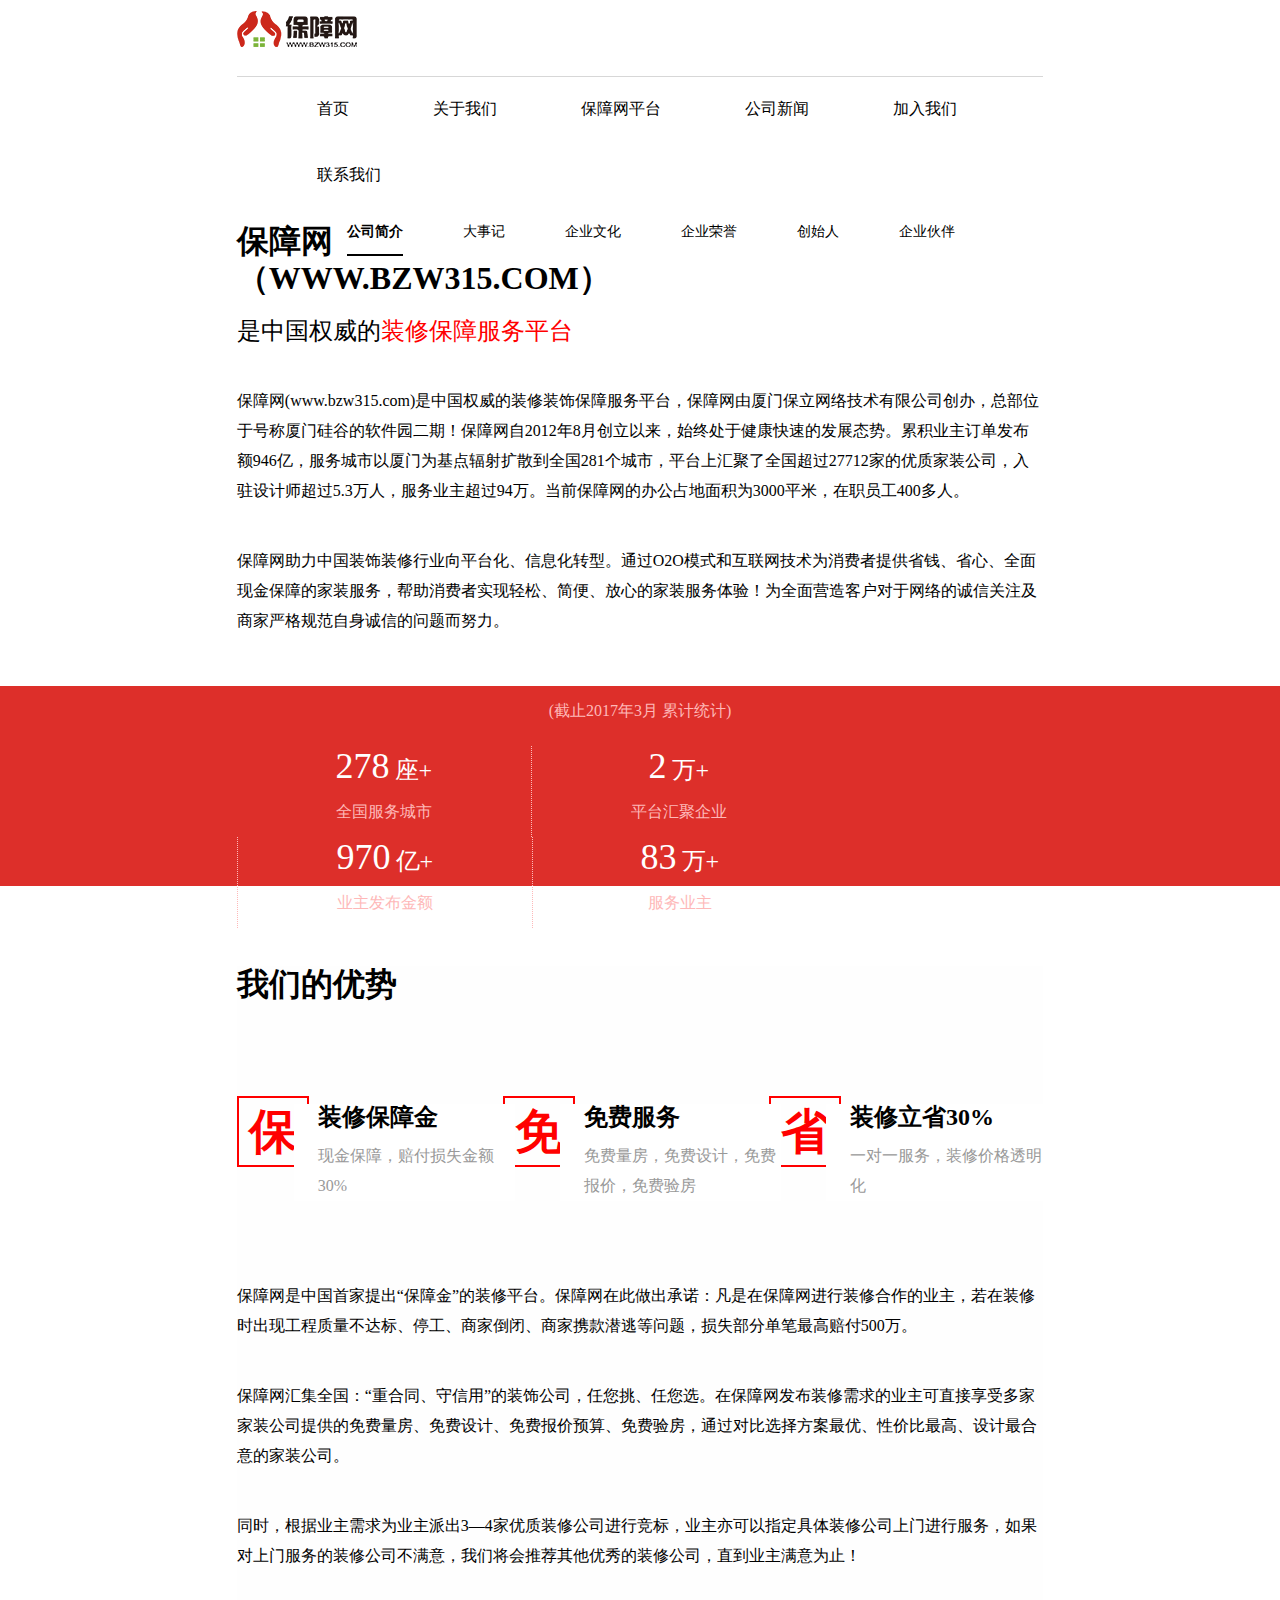
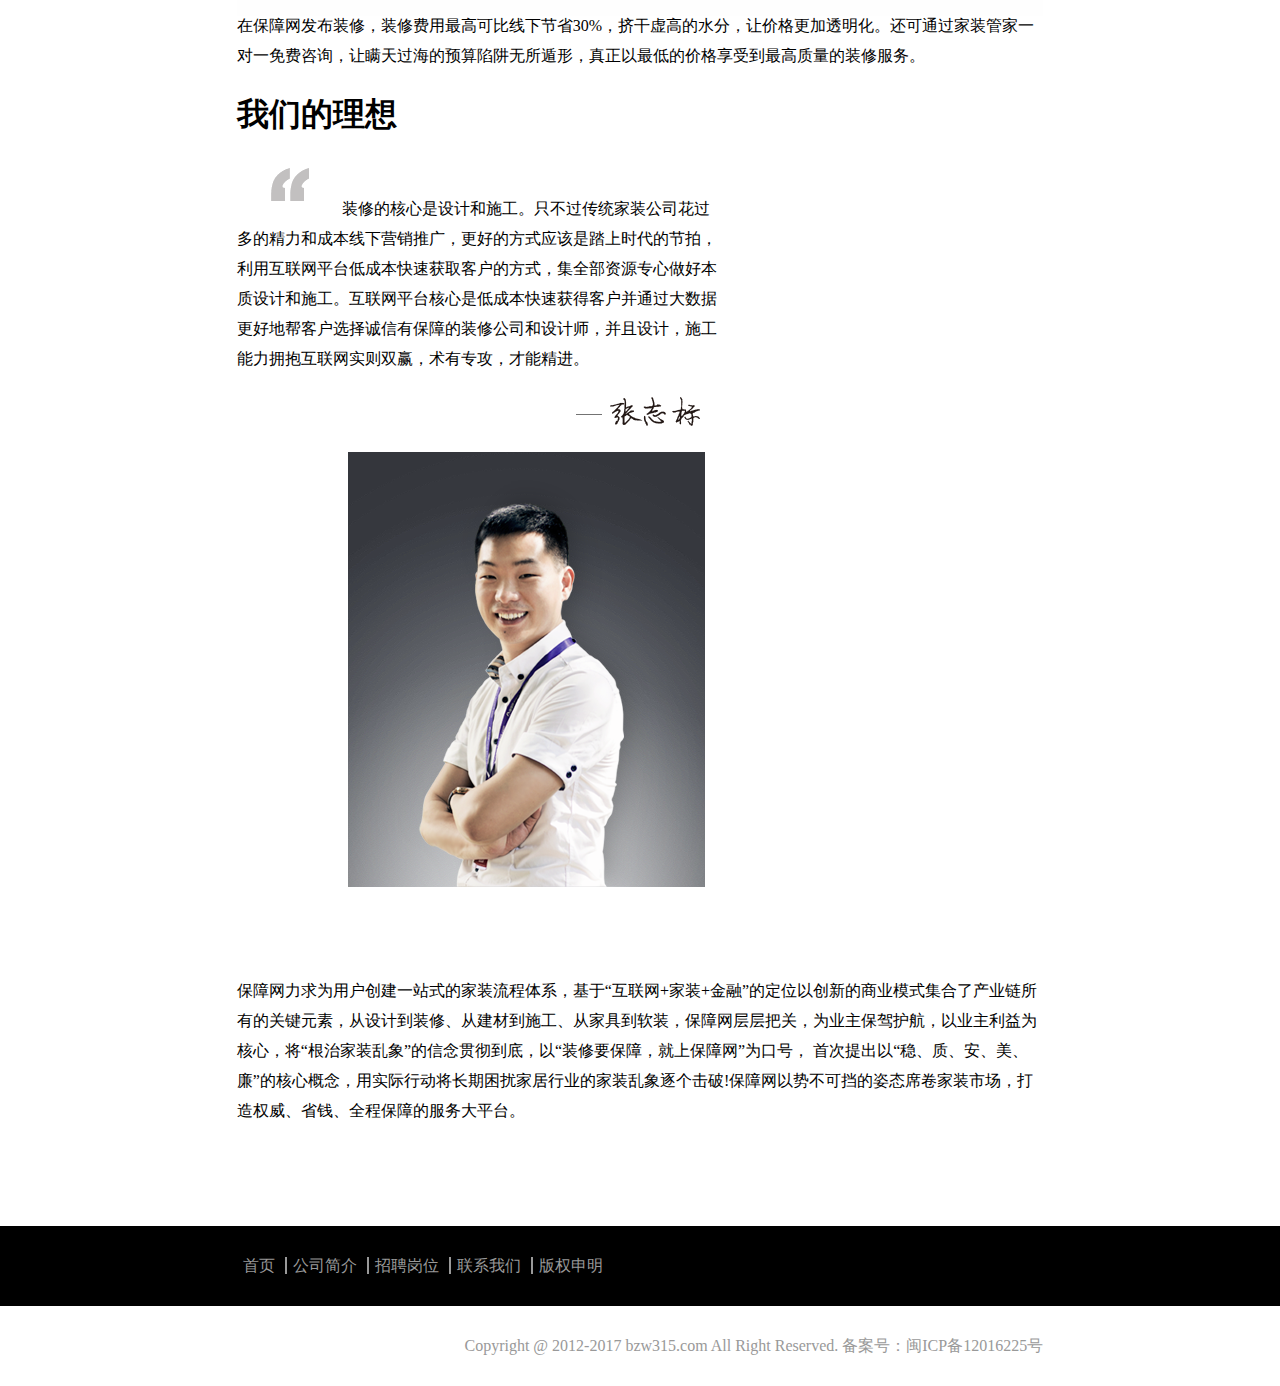
<file: index.html>
<!DOCTYPE html>
<html lang="en">
<head>
    <meta charset="UTF-8">
    <title>公司简介</title>
    <meta name="viewport" content="width=device-width,initial-scale=1"/>
    <link rel="stylesheet" href="css/reset.css" type="text/css">
    <link href="css/mian.css" rel="stylesheet">
</head>
<body>
    <header class="header"><!--页头开始-->
        <nav class="topNav">
            <div class="logo"><img src="img/about_logo.png" title="保障网"></div>
            <ul>
                <li><a href="#" class="active">首页</a></li>
                <li><a href="#">关于我们</a></li>
                <li><a href="#">保障网平台</a></li>
                <li><a href="#">公司新闻</a></li>
                <li><a href="#">加入我们</a></li>
                <li><a href="#">联系我们</a></li>
            </ul>
        </nav>
        <div class="divile"></div>
        <nav class="footerNav">
            <ul>
                <li><a style="font-weight: 600;border-bottom: solid 2px black">公司简介</a></li>
                <li><a>大事记</a></li>
                <li><a>企业文化</a></li>
                <li><a>企业荣誉</a></li>
                <li><a>创始人</a></li>
                <li><a>企业伙伴</a></li>


            </ul>
        </nav>

    </header><!--页头结束 -->
    <div class="content"><!--内容开始 -->
        <div class="content-1">
                <h1>保障网（WWW.BZW315.COM）</h1>
                <h2 style="font-weight: 500">是中国权威的<span style="color: red">装修保障服务平台</span></h2>
                <p>保障网(www.bzw315.com)是中国权威的装修装饰保障服务平台，保障网由厦门保立网络技术有限公司创办，总部位于号称厦门硅谷的软件园二期！保障网自2012年8月创立以来，始终处于健康快速的发展态势。累积业主订单发布额946亿，服务城市以厦门为基点辐射扩散到全国281个城市，平台上汇聚了全国超过27712家的优质家装公司，入驻设计师超过5.3万人，服务业主超过94万。当前保障网的办公占地面积为3000平米，在职员工400多人。</p>
                <p>保障网助力中国装饰装修行业向平台化、信息化转型。通过O2O模式和互联网技术为消费者提供省钱、省心、全面现金保障的家装服务，帮助消费者实现轻松、简便、放心的家装服务体验！为全面营造客户对于网络的诚信关注及商家严格规范自身诚信的问题而努力。</p>

            </div>
        <div class="redbanner">
            <p>(截止2017年3月 累计统计)</p>
            <div class="banner">
                    <div class="loc-x4" style="border: none">
                        <h6>
                            278<span>座+</span>
                        </h6>
                        <p>全国服务城市</p>
                    </div>
                    <div class="loc-x4">
                        <h6>
                            2<span>万+</span>
                        </h6>
                        <p>平台汇聚企业</p>
                    </div>
                    <div class="loc-x4">
                        <h6>
                            970<span>亿+</span>
                        </h6>
                        <p>业主发布金额</p>
                    </div>
                    <div class="loc-x4">
                        <h6>
                            83<span>万+</span>
                        </h6>
                        <p>服务业主</p>
                    </div>
                </div>
            </div>
        <div class="content-2">
            <h1>我们的优势</h1>
            <div class="row">
                    <span class="loc-l">保</span>
                    <div class="loc-r"><h3>装修保障金</h3><p>现金保障，赔付损失金额30%</p></div>
                </div>
            <div class="row">
                    <span class="loc-l">免</span>
                    <div class="loc-r"><h3>免费服务</h3><p>免费量房，免费设计，免费报价，免费验房</p></div>
                </div>
            <div class="row">
                    <span class="loc-l">省</span>
                    <div class="loc-r"><h3>装修立省30%</h3><p>一对一服务，装修价格透明化</p></div>
                </div>
            <div class="content-4">
                <p>保障网是中国首家提出“保障金”的装修平台。保障网在此做出承诺：凡是在保障网进行装修合作的业主，若在装修时出现工程质量不达标、停工、商家倒闭、商家携款潜逃等问题，损失部分单笔最高赔付500万。</p>
                <p>保障网汇集全国：“重合同、守信用”的装饰公司，任您挑、任您选。在保障网发布装修需求的业主可直接享受多家家装公司提供的免费量房、免费设计、免费报价预算、免费验房，通过对比选择方案最优、性价比最高、设计最合意的家装公司。</p>
                <p>同时，根据业主需求为业主派出3—4家优质装修公司进行竞标，业主亦可以指定具体装修公司上门进行服务，如果对上门服务的装修公司不满意，我们将会推荐其他优秀的装修公司，直到业主满意为止！</p>
                <p>在保障网发布装修，装修费用最高可比线下节省30%，挤干虚高的水分，让价格更加透明化。还可通过家装管家一对一免费咨询，让瞒天过海的预算陷阱无所遁形，真正以最低的价格享受到最高质量的装修服务。</p>
            </div>

        </div>
        <div class="content-3">
            <h1>我们的理想</h1>
            <div class="yan content-4">
                <img src="img/bao_03.png" id="lef">
                <p>装修的核心是设计和施工。只不过传统家装公司花过多的精力和成本线下营销推广，更好的方式应该是踏上时代的节拍，利用互联网平台低成本快速获取客户的方式，集全部资源专心做好本质设计和施工。互联网平台核心是低成本快速获得客户并通过大数据更好地帮客户选择诚信有保障的装修公司和设计师，并且设计，施工能力拥抱互联网实则双赢，术有专攻，才能精进。</p>
                    <img src="img/name_03.png" id="rig">
            </div>
            <div class="man">
                    <img src="img/man_03.png" >
                    <div class="su">
                        <p>互联网+家装+金融</p>
                    </div>
                </div>

                <div class="content-4">
                    <p>保障网力求为用户创建一站式的家装流程体系，基于“互联网+家装+金融”的定位以创新的商业模式集合了产业链所有的关键元素，从设计到装修、从建材到施工、从家具到软装，保障网层层把关，为业主保驾护航，以业主利益为核心，将“根治家装乱象”的信念贯彻到底，以“装修要保障，就上保障网”为口号， 首次提出以“稳、质、安、美、廉”的核心概念，用实际行动将长期困扰家居行业的家装乱象逐个击破!保障网以势不可挡的姿态席卷家装市场，打造权威、省钱、全程保障的服务大平台。</p>
                </div>

            </div>
    </div><!--内容结束-->
    <footer><!-- 页尾开始-->
        <nav class="footer">
            <ul>
                <li><a href="" style="border: none">首页</a></li>
                <li><a href="index.html">公司简介</a></li>
                <li><a href="">招聘岗位</a></li>
                <li><a href="">联系我们</a></li>
                <li><a href="#">版权申明</a></li>
            </ul>
            <div class="beian">Copyright @ 2012-2017 bzw315.com All Right Reserved. 备案号：闽ICP备12016225号</div>
        </nav>
    </footer><!--页尾结束-->
</body>
</html>
</file>
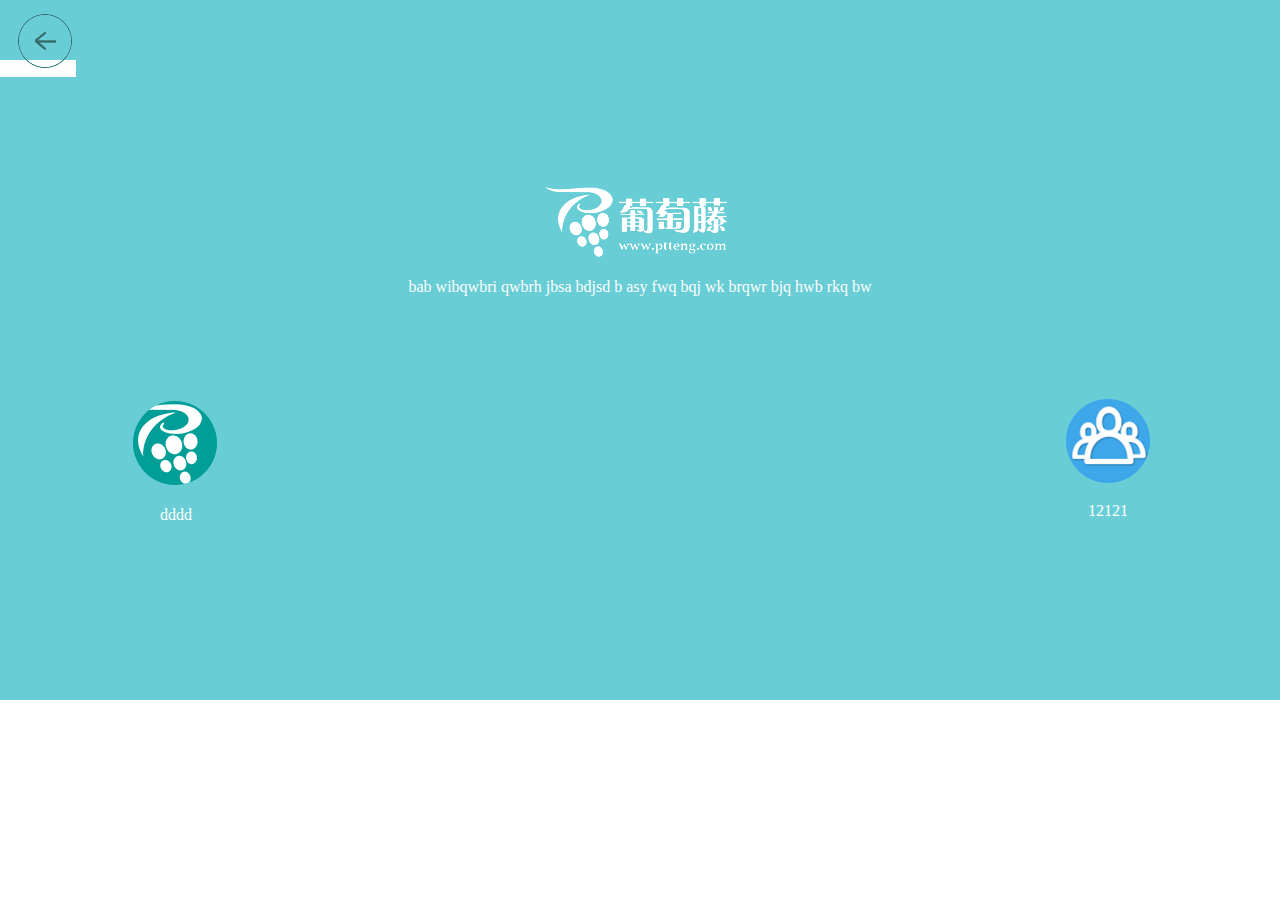
<file: Magic Mirror.html>
<!DOCTYPE html>
<html lang="en">
<head>
    <meta name="viewport" content="width=device-width,initial-scale=1"/>
    <link href="magic.css" rel="stylesheet" type="text/css">
    <meta charset="UTF-8">
    <title>魔镜</title>
</head>
<body>
<div class="mian">
    <div class="back">
        <a href="#"><img src="img/task3_03.png" style="margin-top: 10px;margin-left: 10px"></a>
    </div>
    <div class="logo">
        <div class="logobox">
        <img src="img/back_07.png">
        </div>
        <div class="wordbox" style="width: 80%;margin-left: 10%;margin-top: 10px">
        <p style="display: inline-block;text-align: left">bab wibqwbri qwbrh jbsa bdjsd b
            asy fwq bqj wk brqwr bjq hwb rkq bw</p>
        </div>
        </div>
    <div class="button">
        <div class="left-button">
            <img src="img/back_14.png">
            <p style="margin-top: 10px">dddd</p>
        </div>
        <div class="right-button">
            <img src="img/back_11.png">
            <p style="margin-top: 10px">12121</p>
        </div>
    </div>
</div>
</body>
</html>
</file>
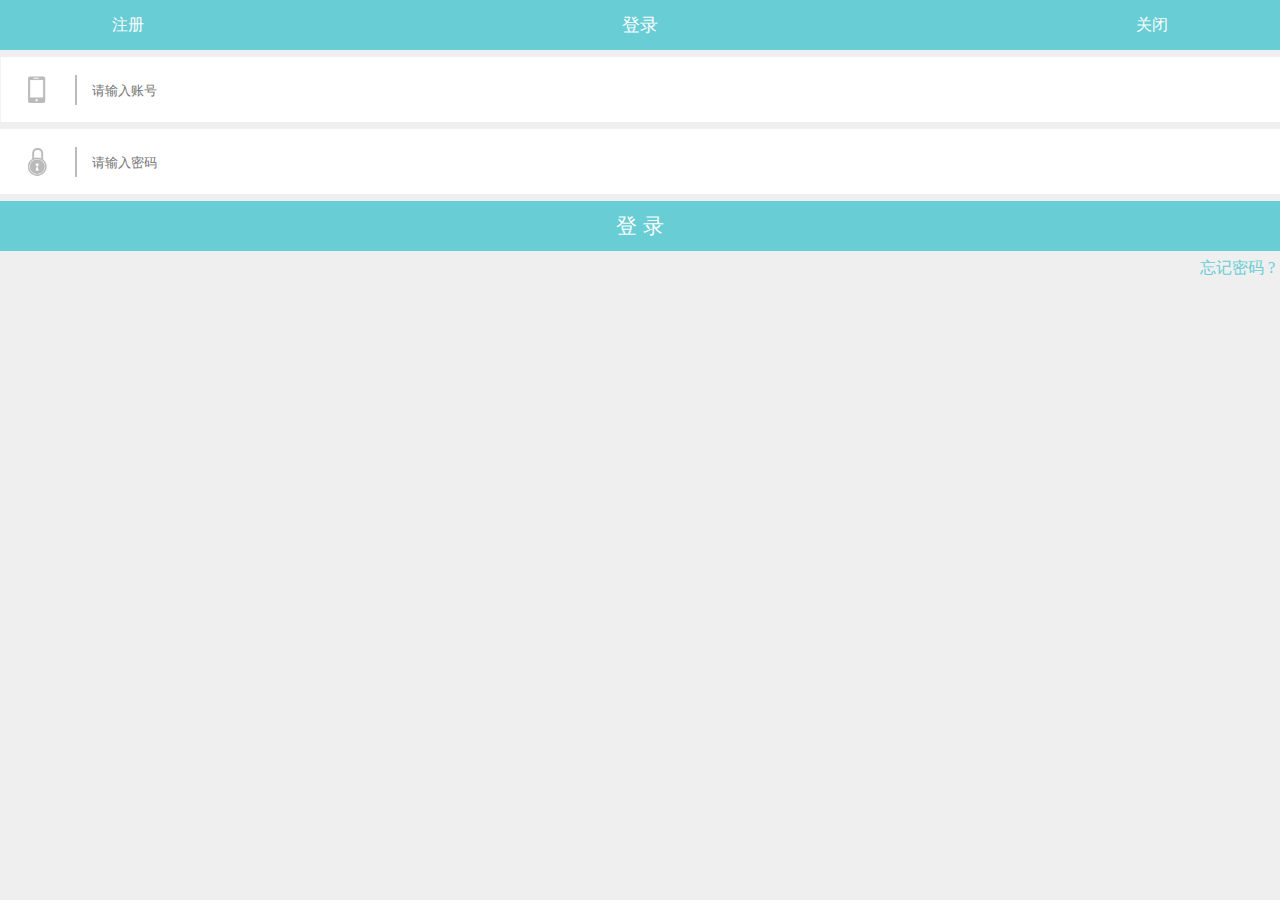
<file: sign up.html>
<!DOCTYPE html>
<html lang="en">
<head>
    <link href="sign.css" type="text/css" rel="stylesheet">
    <meta name="viewport" content="width=device-width initial-scale=1">
    <meta charset="UTF-8">
    <title>登录</title>
</head>
<body>
<div class="heade">
    <span class="left-link">
        <a>注册</a>
    </span>
    <span class="title">
        <a id="title">登录</a>
    </span>
    <span class="right-link">
        <a>关闭</a>
    </span>
</div>
<div class="mian">
    <div class="username">
        <img src="img/sign_02.png" >
        <input type="text" placeholder="请输入账号">
    </div>
    <div class="password">
        <img src="img/sign_05.png" >
        <input type="password" placeholder="请输入密码">
    </div>
</div>
<div class="foot">
    <button>登 录</button>
    <a>忘记密码 ?</a>
</div>
</body>
</html>
</file>
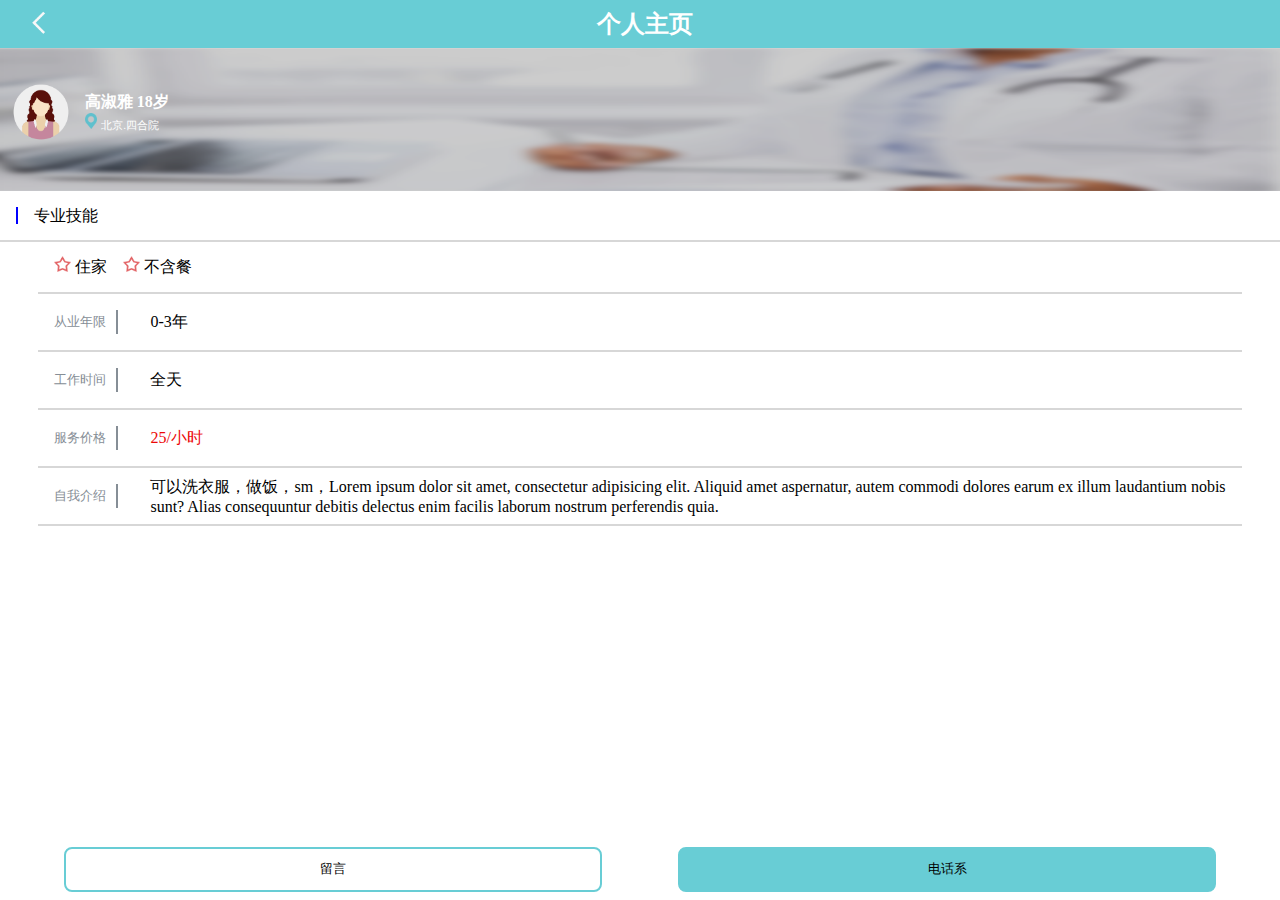
<file: workePages.html>
<!DOCTYPE html>
<html lang="en">
<head>
    <meta name="viewport" content="width=device-width initial-scale=1">
    <link href="work.css" type="text/css" rel="stylesheet">
    <meta charset="UTF-8">
    <title>护工首页</title>
</head>
<body>
<div class="top"></div>
<div class="head">
    <img src="img/task5-2_03.png" class="back">
    <h2>个人主页</h2>
</div>
<div class="content">
    <div class="banner">
        <img src="img/task5-3_07.png" id="photo">
        <div class="name">
            <h4>高淑雅 18岁</h4>
            <img src="img/task5-8_10.png" id="icon-m">
            <span>北京.四合院</span>
        </div>

    </div>
    <div class="text-1">
        <div class="line">
            <span>专业技能</span>
        </div>

    </div>
    <div class="text-2" style="height: 50px">
        <span class="skil">
            <img src="img/task5-1_09.png">
            <span>住家</span>
        </span>
        <span class="skil">
            <img src="img/task5-1_09.png">
            <span>不含餐</span>
        </span>
    </div>
    <div class="text-2">
        <pre class="l">从业年限</pre>
        <span class="r">0-3年</span>
    </div>
    <div class="text-2">
        <pre class="l">工作时间</pre>
        <span class="r">全天</span>
    </div>
    <div class="text-2">
        <pre class="l">服务价格</pre>
        <span class="r" style="color: #ec0808">25/小时</span>
    </div>
    <div class="text-2">
        <pre class="l">自我介绍</pre>
            <span class="r">可以洗衣服，做饭，sm，Lorem ipsum dolor sit amet, consectetur adipisicing elit. Aliquid amet aspernatur, autem commodi dolores earum ex illum laudantium nobis sunt? Alias consequuntur debitis delectus enim facilis laborum nostrum perferendis quia.</span>
    </div>
</div>
<div class="foot">
    <button id="bu-l">留言</button>
    <button id="bu-r">电话系</button>
</div>
</body>
</html>
</file>
<file: css/mian.css>
*{
    margin: 0;
    padding: 0;
}
header,.content-1,.content-2,.content-3,.banner,.footer{
    width: 63%;
    margin:10px auto;
}
nav{
    height: 66px;
}
header ul{
    list-style: none;
    float: right;
}
.topNav ul li{
    line-height: 66px;
    display: inline-block;
    margin-left: 80px;
}
nav .logo{
    line-height: 66px;
    display: inline-block;
    float: left;
}
.topNav ul li a{
    line-height: inherit;
    text-decoration: none;
    height: inherit;
    font-size: 16px;
    font-weight: 500;
    color: black;
}
.footerNav ul{
    list-style: none;
    margin-right: 32px;
    float: right;
}
.footerNav ul li{
    line-height: 46px;
    display: inline-block;
    margin-right: 56px;

}
.footerNav ul li a{
    line-height: inherit;
    text-decoration: none;
    height: inherit;
    padding: 15px 0;
    font-size: 14px;

}
.divile{
    width: 100%;
    height: 1px;
    background: #d7d7d7;
}
.content-1{
    text-align: left;
}
p{
    line-height: 30px;
}
.redbanner{
    height: 200px;
    width: 100%;
    background:#DD2F2A;
    margin-top: 50px;
    text-align: center;
}
.redbanner p{
    line-height: 50px;
    color: #feb8b8;
    margin: 0 2px;
}
.loc-x4{
    width: 200px;
    display: block;
    float: left;
    text-align: center;
    padding:0 47px;
    border-left: dotted 1px #feb8b8;
}
h6{
    font-size: 36px;
    margin: 0;
    font-weight: 500;
    color: white;
}
h6 span{
    font-size: 24px;
    margin-left: 5px;
}
h1{
    margin-top: 80px;
}
h2{
    margin: 9px 0;
}
.content-2{
    height: 650px;
    background: #FEFEFE;
}
.row{
    width: 33%;
    float: left;
    margin: 80px 0;
}
.loc-l{
    border: solid 2px red;
    color: red;
    font-size: 48px;
    font-weight: 600;
    padding: 7px 10px;
}
.loc-r{
    background: white;
    left: 64px;
    position: relative;
    width: 83%;
    margin-top: -64px;
    margin-left: -7px;


}
h3{
    margin: 9px 24px;
    font-size: 24px;
}
.loc-r p{
    margin-left: 24px;
    font-size: 16px;
    color: #999999;
}
.yan{
    float: left;
    width: 60%;
}
#lef{
    float: left;
}
#rig{
    float: right;
}
.man img{
    margin-left: 111px;
}
.su{
    width: 144px;
    border-bottom: solid 45px #dd2f2a;
    border-left: none;
    border-left: solid 35px transparent;
    position: relative;
    right: -1096px;
    bottom: 106px;
}
.su p{
    position: absolute;
    top: 8px;
    color: white;
}
footer{
    margin-top: 100px;
    height: 80px;
    background: black;


}
footer ul{
    list-style: none;
    margin: 0;
    float: left;
}
footer ul li{
    display: inline-block;
    line-height: 80px;
}
footer ul li a{
    color: #999999;
    text-decoration: none;
    border-left: solid 2px #999999;
    padding: 0 6px;
}
.beian{
    float: right;
    color: #999999;
    line-height: 80px;
}
.content-4 p,.content-1 p{
    margin-top: 40px;
}
</file>
<file: magic.css>
*{
    margin: 0;
    padding: 0;
}
.mian{
    height: 700px;
    background-color: #68CDD5;
}
.logo{
    margin-top: 100px;
    margin-left: auto;
    text-align: center;
}
.button{
    margin-top: 100px;
}
.right-button{
    float: right;
    margin-right: 10%;
}
.left-button{
    float: left;
    margin-left: 10%;
}
p {
    text-align: center;
    color: #fefefe;
}
a{
    width: 100%;
    height: 100%;
    background-color: #fefefe;
}
</file>
<file: sign.css>
*{
    margin: 0;
    padding: 0;
}
body{
    background-color: #efefef;

}
.heade{
    background-color: #68CDD5;
    height: 50px;
    line-height: 50px;
    text-align: center;
    overflow: hidden;
}
.left-link{
    width: 20%;
    float: left;
}
.right-link{
    width: 20%;
    float: right;
}
a{
    color: #fefefe;
    cursor: pointer;
}
#title{
    font-size: 1.1em;
}
img{
    height: 65px;
}
.password,.username{
    float: left;
    height: 65px;
    position: relative;
    margin-top: 7px;
    width: 100%;
    background: white;
    overflow: hidden;
}

input{
    height: 30px;
    outline: none;
    position: absolute;
    margin: 18px auto;
    min-width: 100%;
    padding-left: 15px;
    border: none;
    border-left:solid 2px #bbbbbb;
}

button{
    width: 100%;
    height: 50px;
    border: none;
    background-color: #68CDD5;
    color: #fefefe;
    font-size: 1.3em;
    cursor: pointer;
    margin: 7px auto;
}
.foot a {
    color: #68CDD5;
    float: right;
    margin-right: 5px;
}
</file>
<file: work.css>
/* made in luochenaili     */
/* 2017/10/14 */
*{
    padding: 0;
    margin: 0;
}

.top{
    height: 3rem;
    width: 100%;
}
/*========================*/
/*:::::::1.head:::::::::::*/
/*========================*/
.head{
    height: 3rem;
    background: #68CDD5;
    color: white;
    position: fixed;
    z-index: 99;
    width: 100%;
    line-height: 3rem;
    top: 0px;
}
.head img{
    height: 2rem;
    float: left;
    margin:0.5rem 0 0 2%;
}
.head h2{
    text-align: center;
    padding-right: 3rem;
}
/*========================*/
/*::::::2.banner::::::::::*/
/*========================*/
.banner{
    height: 9rem;
    width: 100%;
    background: url("img/task5-1_07.png") no-repeat;
    background-size: 100% 100%;
}
#photo{
    width: 4rem;
    margin-top: 2rem;
    margin-left: 0.5rem;
}
#icon-m{
    height: 1rem;
}
.name{
    position: relative;
    width: 10rem;
    top: -3.3rem;
    left: 5.3rem;
    color: white;
}
.name span{
    font-size: 0.7em;
}
/*========================*/
/*:::::::3.contnet::::::::*/
/*========================*/
.text-1{
    line-height: 3rem;
    border-bottom: solid 2px #d7d7d7;
}
.text-2{
    width: 94%;
    margin: 0 auto;
    border-bottom: solid 2px #d7d7d7;
    display: flex;
    align-items: center;
}
.line span{
    padding-left: 1rem;
    border-left: solid 2px blue;
    margin-left: 1rem;
}
.skil img{
    height: 1rem;
    margin-left: 1rem;
}
.l{
    margin: 1rem;
    border-right: solid 2px #868e96;
    color: #868e96;
    padding: 3px 10px 3px 0;
    align-items: center;
}
.r{
    padding: 0 1rem;
}
.foot{
    position: fixed;
    bottom: 0px;
    height: 55px;
    background: white;
    z-index: 1;
    width: 100%;
}
button{
    height: 2.8rem;
    width: 42%;
    border-radius: 0.5rem;
    border: solid 2px #68CDD5;
    margin-top: 2px;
}
#bu-l{
    float: left;
    margin-left: 5%;
    background: white;

}
#bu-r{
    float: right;
    margin-right: 5%;
    background: #68CDD5;
}
</file>
